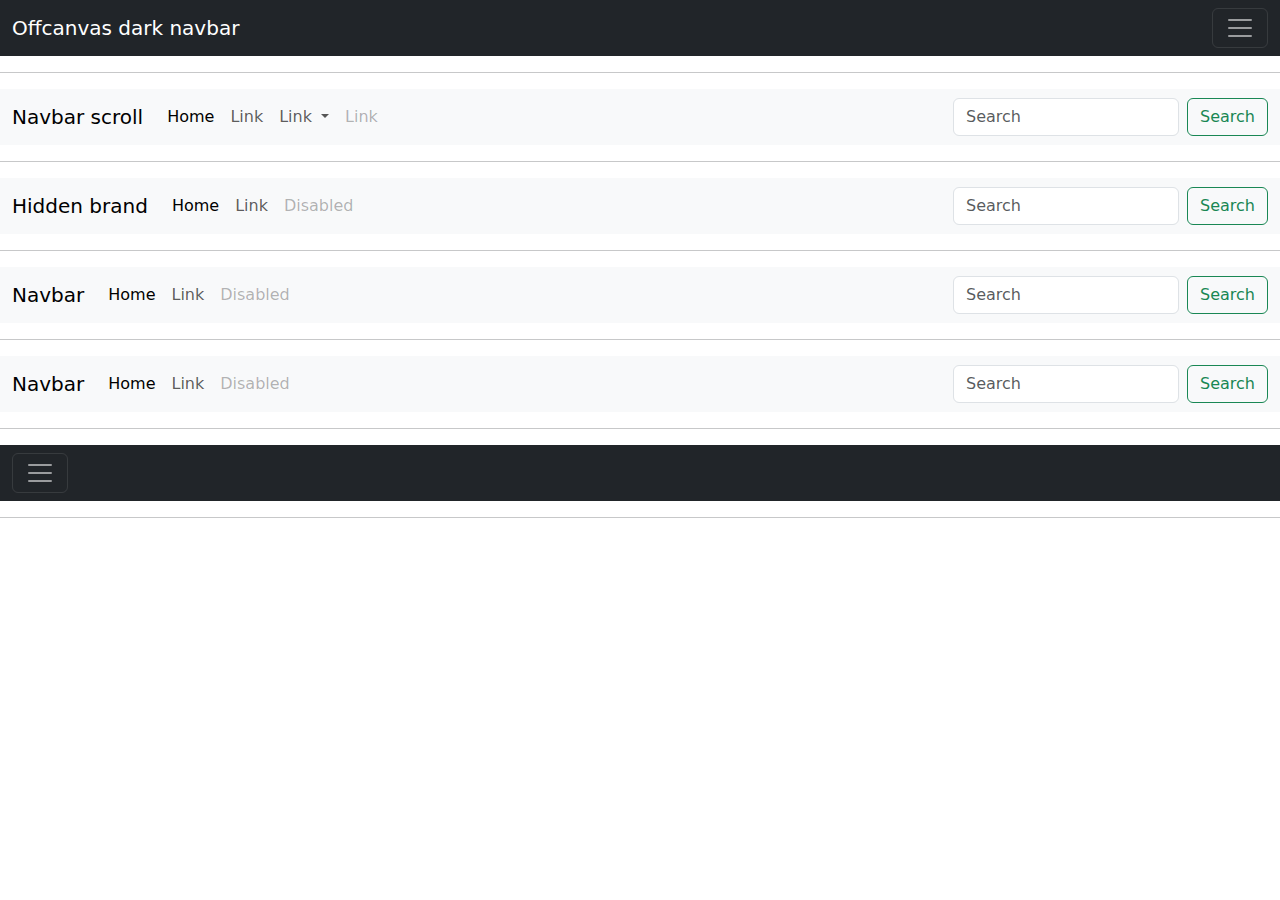
<file: side_menu.html>
<!DOCTYPE html>
<html lang="en">
<head>
    <meta charset="UTF-8">
    <meta http-equiv="X-UA-Compatible" content="IE=edge">
    <meta name="viewport" content="width=device-width, initial-scale=1.0">

    <link href="https://cdn.jsdelivr.net/npm/bootstrap@5.2.3/dist/css/bootstrap.min.css" rel="stylesheet">
    <link rel="stylesheet" href="css/all.min.css">

    <script src="https://cdn.jsdelivr.net/npm/bootstrap@5.2.3/dist/js/bootstrap.bundle.min.js"></script>
    <script src="js/jquery-3.6.1.min.js"></script>
</head>
<body>

    <nav class="navbar navbar-expand-lg bg-light">
        <div class="container-fluid">
            <a class="navbar-brand" href="#">Navbar</a>
            <button class="navbar-toggler" type="button" data-bs-toggle="collapse" data-bs-target="#navbarNavAltMarkup" aria-controls="navbarNavAltMarkup" aria-expanded="false" aria-label="Toggle navigation">
            <span class="navbar-toggler-icon"></span>
            </button>
            <div class="collapse navbar-collapse" id="navbarNavAltMarkup">
            <div class="navbar-nav">
                <a class="nav-link active" aria-current="page" href="#">Home</a>
                <a class="nav-link" href="#">Features</a>
                <a class="nav-link" href="#">Pricing</a>
                <a class="nav-link disabled">Disabled</a>
            </div>
            </div>
        </div>
    </nav>
<hr>
    <nav class="navbar navbar-expand-lg bg-light">
        <div class="container-fluid">
            <a class="navbar-brand" href="#">Navbar scroll</a>
            <button class="navbar-toggler" type="button" data-bs-toggle="collapse" data-bs-target="#navbarScroll" aria-controls="navbarScroll" aria-expanded="false" aria-label="Toggle navigation">
            <span class="navbar-toggler-icon"></span>
            </button>
            <div class="collapse navbar-collapse" id="navbarScroll">
            <ul class="navbar-nav me-auto my-2 my-lg-0 navbar-nav-scroll" style="--bs-scroll-height: 100px;">
                <li class="nav-item">
                <a class="nav-link active" aria-current="page" href="#">Home</a>
                </li>
                <li class="nav-item">
                <a class="nav-link" href="#">Link</a>
                </li>
                <li class="nav-item dropdown">
                <a class="nav-link dropdown-toggle" href="#" role="button" data-bs-toggle="dropdown" aria-expanded="false">
                    Link
                </a>
                <ul class="dropdown-menu">
                    <li><a class="dropdown-item" href="#">Action</a></li>
                    <li><a class="dropdown-item" href="#">Another action</a></li>
                    <li><hr class="dropdown-divider"></li>
                    <li><a class="dropdown-item" href="#">Something else here</a></li>
                </ul>
                </li>
                <li class="nav-item">
                <a class="nav-link disabled">Link</a>
                </li>
            </ul>
            <form class="d-flex" role="search">
                <input class="form-control me-2" type="search" placeholder="Search" aria-label="Search">
                <button class="btn btn-outline-success" type="submit">Search</button>
            </form>
            </div>
        </div>
    </nav>

<hr>
    <nav class="navbar navbar-expand-lg bg-light">
        <div class="container-fluid">
            <button class="navbar-toggler" type="button" data-bs-toggle="collapse" data-bs-target="#navbarTogglerDemo01" aria-controls="navbarTogglerDemo01" aria-expanded="false" aria-label="Toggle navigation">
            <span class="navbar-toggler-icon"></span>
            </button>
            <div class="collapse navbar-collapse" id="navbarTogglerDemo01">
            <a class="navbar-brand" href="#">Hidden brand</a>
            <ul class="navbar-nav me-auto mb-2 mb-lg-0">
                <li class="nav-item">
                <a class="nav-link active" aria-current="page" href="#">Home</a>
                </li>
                <li class="nav-item">
                <a class="nav-link" href="#">Link</a>
                </li>
                <li class="nav-item">
                <a class="nav-link disabled">Disabled</a>
                </li>
            </ul>
            <form class="d-flex" role="search">
                <input class="form-control me-2" type="search" placeholder="Search" aria-label="Search">
                <button class="btn btn-outline-success" type="submit">Search</button>
            </form>
            </div>
        </div>
    </nav>
<hr>
    <nav class="navbar navbar-expand-lg bg-light">
        <div class="container-fluid">
            <a class="navbar-brand" href="#">Navbar</a>
            <button class="navbar-toggler" type="button" data-bs-toggle="collapse" data-bs-target="#navbarTogglerDemo02" aria-controls="navbarTogglerDemo02" aria-expanded="false" aria-label="Toggle navigation">
            <span class="navbar-toggler-icon"></span>
            </button>
            <div class="collapse navbar-collapse" id="navbarTogglerDemo02">
            <ul class="navbar-nav me-auto mb-2 mb-lg-0">
                <li class="nav-item">
                <a class="nav-link active" aria-current="page" href="#">Home</a>
                </li>
                <li class="nav-item">
                <a class="nav-link" href="#">Link</a>
                </li>
                <li class="nav-item">
                <a class="nav-link disabled">Disabled</a>
                </li>
            </ul>
            <form class="d-flex" role="search">
                <input class="form-control me-2" type="search" placeholder="Search" aria-label="Search">
                <button class="btn btn-outline-success" type="submit">Search</button>
            </form>
            </div>
        </div>
    </nav>
<hr>
    <nav class="navbar navbar-expand-lg bg-light">
    <div class="container-fluid">
        <button class="navbar-toggler" type="button" data-bs-toggle="collapse" data-bs-target="#navbarTogglerDemo03" aria-controls="navbarTogglerDemo03" aria-expanded="false" aria-label="Toggle navigation">
        <span class="navbar-toggler-icon"></span>
        </button>
        <a class="navbar-brand" href="#">Navbar</a>
        <div class="collapse navbar-collapse" id="navbarTogglerDemo03">
        <ul class="navbar-nav me-auto mb-2 mb-lg-0">
            <li class="nav-item">
            <a class="nav-link active" aria-current="page" href="#">Home</a>
            </li>
            <li class="nav-item">
            <a class="nav-link" href="#">Link</a>
            </li>
            <li class="nav-item">
            <a class="nav-link disabled">Disabled</a>
            </li>
        </ul>
        <form class="d-flex" role="search">
            <input class="form-control me-2" type="search" placeholder="Search" aria-label="Search">
            <button class="btn btn-outline-success" type="submit">Search</button>
        </form>
        </div>
    </div>
    </nav>    
<hr>
    <div class="collapse" id="navbarToggleExternalContent">
    <div class="bg-dark p-4">
        <h5 class="text-white h4">Collapsed content</h5>
        <span class="text-muted">Toggleable via the navbar brand.</span>
    </div>
    </div>
    <nav class="navbar navbar-dark bg-dark">
    <div class="container-fluid">
        <button class="navbar-toggler" type="button" data-bs-toggle="collapse" data-bs-target="#navbarToggleExternalContent" aria-controls="navbarToggleExternalContent" aria-expanded="false" aria-label="Toggle navigation">
        <span class="navbar-toggler-icon"></span>
        </button>
    </div>
    </nav>
<hr>

<nav class="navbar navbar-dark bg-dark fixed-top">
  <div class="container-fluid">
    <a class="navbar-brand" href="#">Offcanvas dark navbar</a>
    <button class="navbar-toggler" type="button" data-bs-toggle="offcanvas" data-bs-target="#offcanvasDarkNavbar" aria-controls="offcanvasDarkNavbar">
      <span class="navbar-toggler-icon"></span>
    </button>
    <div class="offcanvas offcanvas-end text-bg-dark" tabindex="-1" id="offcanvasDarkNavbar" aria-labelledby="offcanvasDarkNavbarLabel">
      <div class="offcanvas-header">
        <h5 class="offcanvas-title" id="offcanvasDarkNavbarLabel">Dark offcanvas</h5>
        <button type="button" class="btn-close btn-close-white" data-bs-dismiss="offcanvas" aria-label="Close"></button>
      </div>
      <div class="offcanvas-body">
        <ul class="navbar-nav justify-content-end flex-grow-1 pe-3">
          <li class="nav-item">
            <a class="nav-link active" aria-current="page" href="#">Home</a>
          </li>
          <li class="nav-item">
            <a class="nav-link" href="#">Link</a>
          </li>
          <li class="nav-item dropdown">
            <a class="nav-link dropdown-toggle" href="#" role="button" data-bs-toggle="dropdown" aria-expanded="false">
              Dropdown
            </a>
            <ul class="dropdown-menu dropdown-menu-dark">
              <li><a class="dropdown-item" href="#">Action</a></li>
              <li><a class="dropdown-item" href="#">Another action</a></li>
              <li>
                <hr class="dropdown-divider">
              </li>
              <li><a class="dropdown-item" href="#">Something else here</a></li>
            </ul>
          </li>
        </ul>
        <form class="d-flex mt-3" role="search">
          <input class="form-control me-2" type="search" placeholder="Search" aria-label="Search">
          <button class="btn btn-success" type="submit">Search</button>
        </form>
      </div>
    </div>
  </div>
</nav>

</body>
</file>
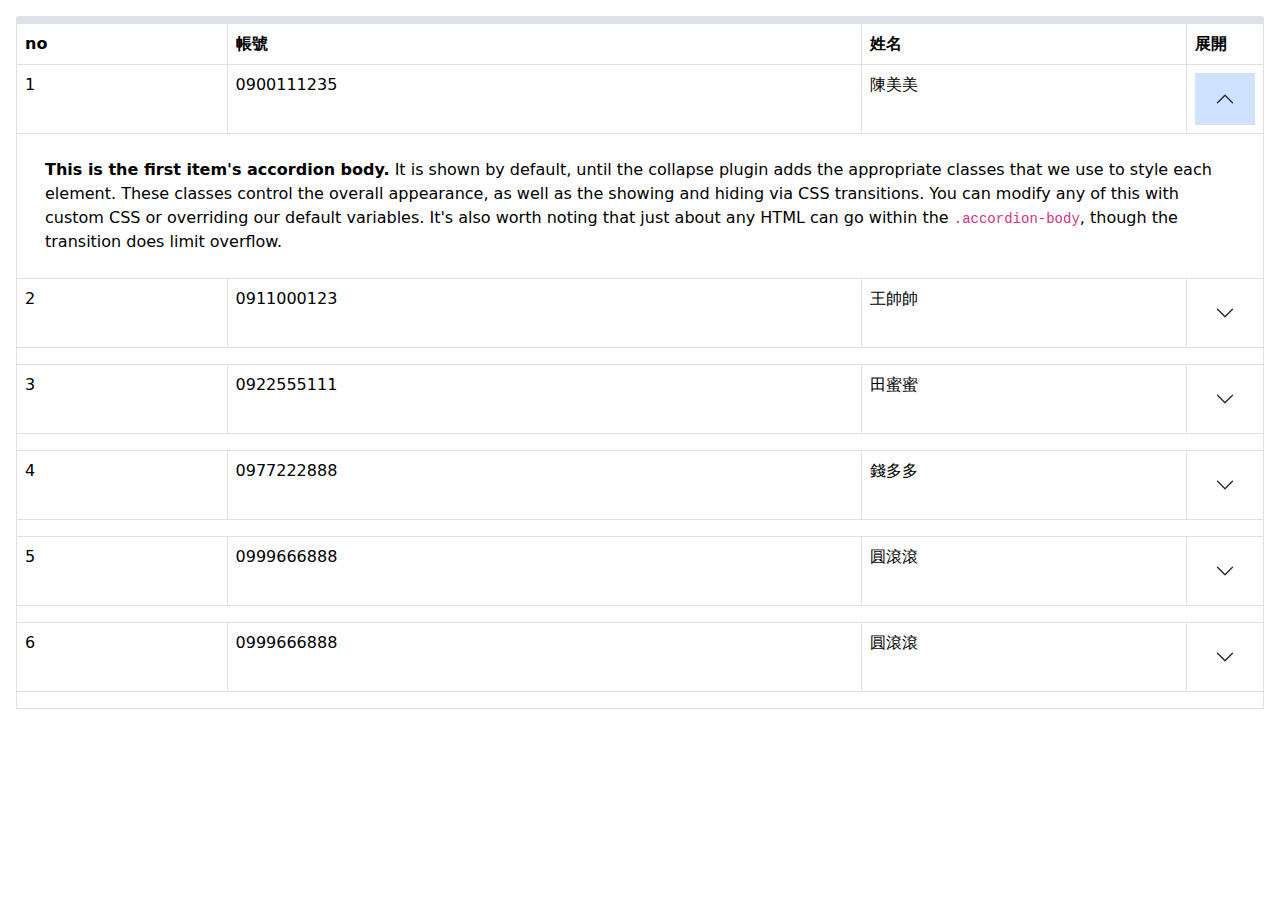
<file: table_accordion.html>
<!DOCTYPE html>
<html lang="en">
<head>
    <meta charset="UTF-8">
    <meta http-equiv="X-UA-Compatible" content="IE=edge">
    <meta name="viewport" content="width=device-width, initial-scale=1.0">
    <link href="https://cdn.jsdelivr.net/npm/bootstrap@5.2.3/dist/css/bootstrap.min.css" rel="stylesheet">
    <link rel="stylesheet" href="css/all.min.css">

    <!-- this css -->
    <link rel="stylesheet" href="css/common_x.css">     <!-- color,font -->
    <link rel="stylesheet" href="css/common_t.css">     <!-- table-rwd  -->     

    <script src="https://cdn.jsdelivr.net/npm/bootstrap@5.2.3/dist/js/bootstrap.bundle.min.js"></script>
    <script src="js/jquery-3.6.1.min.js"></script>

    <title>Document</title>
</head>
<body>
  
<div class="accordion m-3" id="accordionExample">
  <table class="table table-bordered">
    <thead class="text-bg-dark">
      <tr>
        <th>no</th>
        <th>帳號</th>
        <th>姓名</th>
        <th width="3%">展開</th>
      </tr>
    </thead>
    <tbody>

      <div class="accordion-item">
        <tr>
          <td>1</td>
          <td>0900111235</td>
          <td>陳美美</td>
          <td>
            <h2 class="accordion-header" id="headingOne">
            <button class="accordion-button" type="button" data-bs-toggle="collapse" data-bs-target="#collapseOne" aria-expanded="true" aria-controls="collapseOne">
            </button>
            </h2>
          </td>
        </tr>
        <tr>
          <td colspan="4">
            <div id="collapseOne" class="accordion-collapse collapse show" aria-labelledby="headingOne" data-bs-parent="#accordionExample">
            <div class="accordion-body">
                <strong>This is the first item's accordion body.</strong> It is shown by default, until the collapse plugin adds the appropriate classes that we use to style each element. These classes control the overall appearance, as well as the showing and hiding via CSS transitions. You can modify any of this with custom CSS or overriding our default variables. It's also worth noting that just about any HTML can go within the <code>.accordion-body</code>, though the transition does limit overflow.
            </div>
            </div>
          </td>
        </tr>
      </div>

      <div class="accordion-item">
        <tr>
          <td>2</td>
          <td>0911000123</td>
          <td>王帥帥</td>
          <td>
            <h2 class="accordion-header" id="headingTwo">
            <button class="accordion-button collapsed" type="button" data-bs-toggle="collapse" data-bs-target="#collapseTwo" aria-expanded="false" aria-controls="collapseTwo">
            </button>
            </h2>
          </td>
        </tr>
        <tr>
          <td colspan="4">
            <div id="collapseTwo" class="accordion-collapse collapse" aria-labelledby="headingTwo" data-bs-parent="#accordionExample">
            <div class="accordion-body">
                <strong>This is the second item's accordion body.</strong> It is hidden by default, until the collapse plugin adds the appropriate classes that we use to style each element. These classes control the overall appearance, as well as the showing and hiding via CSS transitions. You can modify any of this with custom CSS or overriding our default variables. It's also worth noting that just about any HTML can go within the <code>.accordion-body</code>, though the transition does limit overflow.
            </div>
            </div>
          </td>
        </tr>
      </div>

      <div class="accordion-item">
        <tr>
          <td>3</td>
          <td>0922555111</td>
          <td>田蜜蜜</td>
          <td>
            <h2 class="accordion-header" id="headingThree">
              <button class="accordion-button collapsed" type="button" data-bs-toggle="collapse" data-bs-target="#collapseThree" aria-expanded="false" aria-controls="collapseThree">
              </button>
              </h2>
          </td>
        </tr>
        <tr>
          <td colspan="4">
            <div id="collapseThree" class="accordion-collapse collapse" aria-labelledby="headingThree" data-bs-parent="#accordionExample">
            <div class="accordion-body">
                <strong>This is the third item's accordion body.</strong> It is hidden by default, until the collapse plugin adds the appropriate classes that we use to style each element. These classes control the overall appearance, as well as the showing and hiding via CSS transitions. You can modify any of this with custom CSS or overriding our default variables. It's also worth noting that just about any HTML can go within the <code>.accordion-body</code>, though the transition does limit overflow.
            </div>
            </div>
          </td>
        </tr>
      </div>

      <div class="accordion-item">
        <tr>
          <td>4</td>
          <td>0977222888</td>
          <td>錢多多</td>
          <td>
            <h2 class="accordion-header" id="heading4">
              <button class="accordion-button collapsed" type="button" data-bs-toggle="collapse" data-bs-target="#collapse4" aria-expanded="false" aria-controls="collapse4">
              </button>
              </h2>
          </td>
        </tr>
        <tr>
          <td colspan="4">
            <div id="collapse4" class="accordion-collapse collapse" aria-labelledby="heading4" data-bs-parent="#accordionExample">
            <div class="accordion-body">
                <strong>This is the third item's accordion body.</strong> It is hidden by default, until the collapse plugin adds the appropriate classes that we use to style each element. These classes control the overall appearance, as well as the showing and hiding via CSS transitions. You can modify any of this with custom CSS or overriding our default variables. It's also worth noting that just about any HTML can go within the <code>.accordion-body</code>, though the transition does limit overflow.
            </div>
            </div>
          </td>
        </tr>
      </div>

      <div class="accordion-item">
        <tr>
          <td>5</td>
          <td>0999666888</td>
          <td>圓滾滾</td>
          <td>
            <h2 class="accordion-header" id="heading5">
              <button class="accordion-button collapsed" type="button" data-bs-toggle="collapse" data-bs-target="#collapse5" aria-expanded="false" aria-controls="collapse5">
              </button>
              </h2>
          </td>
        </tr>
        <tr>
          <td colspan="4">
            <div id="collapse5" class="accordion-collapse collapse" aria-labelledby="heading5" data-bs-parent="#accordionExample">
            <div class="accordion-body">
                <strong>This is the third item's accordion body.</strong> It is hidden by default, until the collapse plugin adds the appropriate classes that we use to style each element. These classes control the overall appearance, as well as the showing and hiding via CSS transitions. You can modify any of this with custom CSS or overriding our default variables. It's also worth noting that just about any HTML can go within the <code>.accordion-body</code>, though the transition does limit overflow.
            </div>
            </div>
          </td>
        </tr>
      </div>

      <div class="accordion-item">
        <tr>
          <td>6</td>
          <td>0999666888</td>
          <td>圓滾滾</td>
          <td>
            <h2 class="accordion-header" id="head06">
              <button class="accordion-button collapsed" type="button" data-bs-toggle="collapse" data-bs-target="#collapse6" aria-expanded="false" aria-controls="collapse">
              </button>
              </h2>
          </td>
        </tr>
        <tr>
          <td colspan="4">
            <div id="collapse6" class="accordion-collapse collapse" aria-labelledby="head06" data-bs-parent="#accordionExample">
            <div class="accordion-body">
                <strong>This is the third item's accordion body.</strong> It is hidden by default, until the collapse plugin adds the appropriate classes that we use to style each element. These classes control the overall appearance, as well as the showing and hiding via CSS transitions. You can modify any of this with custom CSS or overriding our default variables. It's also worth noting that just about any HTML can go within the <code>.accordion-body</code>, though the transition does limit overflow.
            </div>
            </div>
          </td>
        </tr>
      </div>
    </tbody>
  </table>
</div>

</body>
</html>
</file>
<file: css/common_x.css>
@import url('https://fonts.googleapis.com/css2?family=Noto+Sans+TC:wght@100;300;400;500;700;900&display=swap');

:root {
    /* color map                 -------------------------begin   */
    --pitaya:#D4057C;
    --tangerine :#F29A02
    /* color map                 -------------------------ending   */
}


.gf {
    font-family: 'Noto Sans TC', sans-serif;
}

.gfw100{
    font-weight: 100;
}

.gfw300{
    font-weight: 300;
}

.gfw400{
    font-weight: 400;
}

.gfw500{
    font-weight: 500;
}

.gfw700{
    font-weight: 700;
}

.gfw900{
    font-weight: 900;
}

.bgi {
    background-size: cover;
    background-position: center center;
    background-repeat: no-repeat;
    height: 640px;
}

/* rgb a:alpha(透明度0~1,數字越大, 越不透明) */
.carousel-caption {
    background-color: rgba(0,0,0,0.3);
}

.carousel-button{
    width:30px;
    height:30px;
    border-radius:50%;
    background-color: black;
    border: 6px solid white;
}

.pityta-box{
    text-align: center;
    border:0.25px solid var(--pitaya);
    border-radius: 20px;
    color: var(--pitaya);
    padding: 0;
    margin: 0;
}

.pityta-name{
    background-color: var(--pitaya);
    border-radius: 17px 17px 0 0;
    text-align: center;
    letter-spacing: 3px;
    font-size: 24px;
    line-height: 48px;
    font-family: 'Noto Sans TC', sans-serif;
    font-weight: 500;
    color: white;
}


.pityta-cart-btn{
    background-color: var(--pitaya);
    opacity: 0.75;
    border-radius: 0 0 17px 17px ;
    text-align: center;
    text-decoration: none;
    letter-spacing: 3px;
    font-size: 24px;
    line-height: 48px;
    font-family: 'Noto Sans TC', sans-serif;
    font-weight: 300;
    color: whitesmoke;
}

.pityta-cart-btn:hover{
    opacity: 1;
    font-weight: 700;
    color: white;
}


.tangerine-box{
    text-align: center;
    border: 0.25px solid var(--tangerine);
    border-radius: 20px;
    color: var(--tangerine);
    padding: 0;
    margin: 0;
}

.tangerine-cart-btn{
    background-color: var(--tangerine);
    opacity: 0.75;
    border-radius:  0 0 17px 17px;
    text-align: center;
    letter-spacing: 3px;
    text-decoration: none;
    font-size: 24px;
    line-height: 48px;
    font-family: 'Noto Sans TC', sans-serif;
    font-weight: 100;
    color: whitesmoke;
}

.tangerine-cart-btn:hover{
    opacity: 1;
    font-weight: 700;
    color: white;
}


.tangerine-name{
    background-color: var(--tangerine);
    border-radius: 17px 17px 0 0;
    text-align: center;
    letter-spacing: 3px;
    font-size: 24px;
    line-height: 48px;
    font-family: 'Noto Sans TC', sans-serif;
    font-weight: 500;
    color: white;
}
</file>
<file: css/common_t.css>
@media screen and (max-width: 768px) {
    /* com : common 通用類別   ---------------------begin---- */
    .table-rwd-com thead {
        display : none;
    }

    .table-rwd-com tbody tr {
        display : block;
    }

    .table-rwd-com tbody td{
        display : block;
    }

    .table-rwd-com tbody tr td:before{
        content : attr(data-th) "    ";
    }
    /* com : common 通用類別   ---------------------ending---- */

    /* mod : modal裏的表格   -----------------------begin----  */
    /* .table-rwd-mod thead {
        display : none;
    } */

    .table-rwd-mod tbody tr {
        display : block;
    }

    .table-rwd-mod tbody td{
        display : block;
    }
    /* mod : modal裏的表格   -----------------------ending----  */
}


/* 小於992px */
@media screen and (max-width: 992px) {
    /* mod : modal裏的表格   -----------------------begin----  */
    .table-rwd-mod-r tbody tr {
        display : block;
        border: none;
    }

    .table-rwd-mod-r tbody td{
        display : block;
        border : none;
        border: 5px groove navy;
        border-radius: 20px;
        margin-bottom: 10px;
    }

    .table-rwd-mod-c tbody tr {
        display : block;
        border: none;
    }

    .table-rwd-mod-c tbody td{
        display : block;
        border:none;
    }

    /* mod : modal裏的表格   -----------------------ending----  */
}


/* 大於992px */
@media screen and (min-width: 992px) {
    .w-lg-50 {
        width:45%;
    }
}

.start-25 {
    position: absolute;
}
</file>
